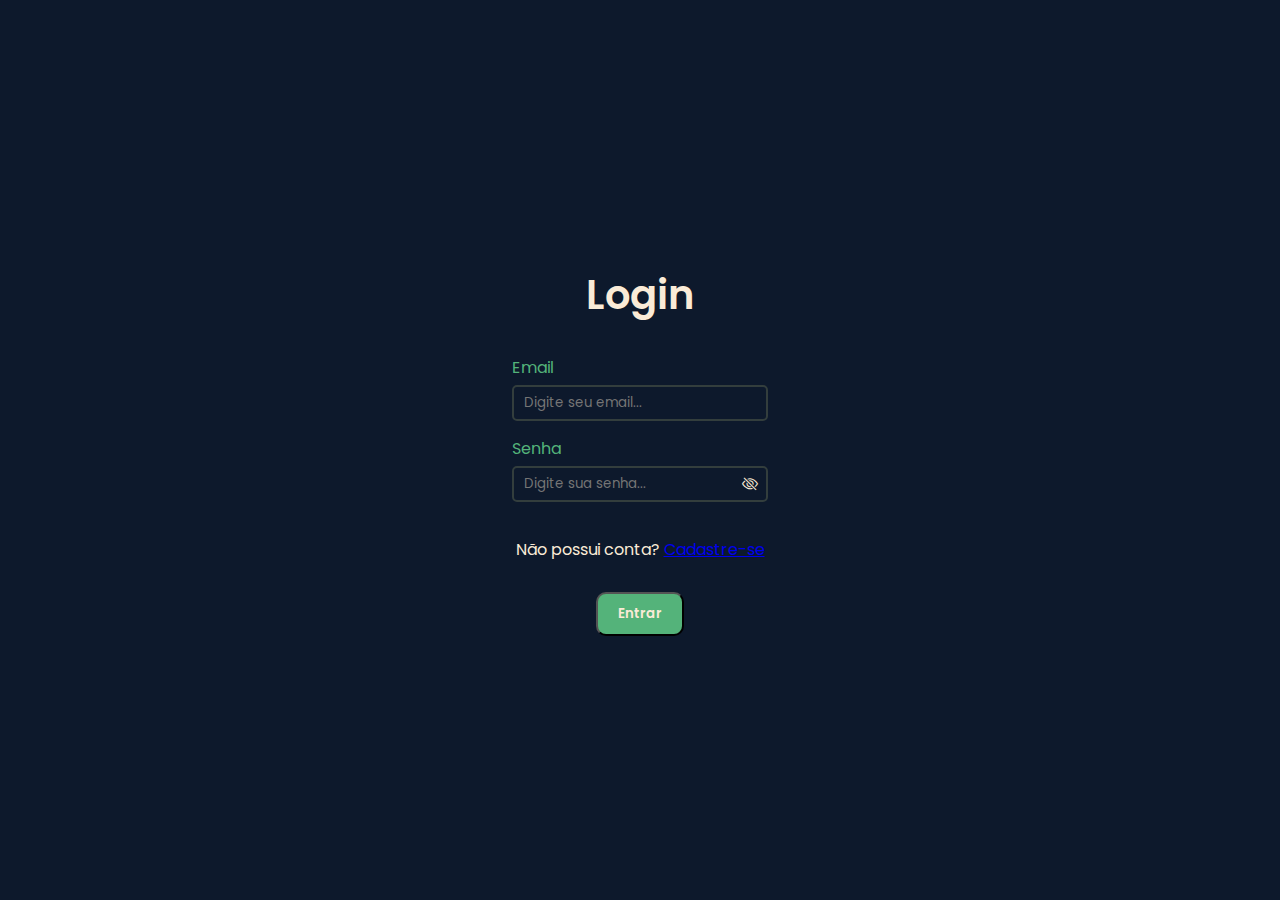
<file: index.html>
<!DOCTYPE html>
<html lang="pt-br">
<head>
    <meta charset="UTF-8">
    <meta name="viewport" content="width=device-width, initial-scale=1.0">
    <link rel="stylesheet" href="/css/login.css">
    <link rel="stylesheet" href="https://cdn.jsdelivr.net/npm/bootstrap-icons@1.11.3/font/bootstrap-icons.min.css">
    <title>Todo Today</title>
</head>
<body>
    <div id="main">
        <form action="" id="loginForm">
            <h1 class="title-login">Login</h1>
            <div id="content">
                <div class="input-box">
                    <label class="title-input" for="email">Email</label>
                    <input type="email" name="email" id="email" placeholder="Digite seu email..." class="input-input" required>
                    <small class="error-message"></small>
                </div>
                <div class="input-box">
                    <label class="title-input" for="password">Senha</label>
                    <div class="password-wrapper">
                        <input type="password" placeholder="Digite sua senha..." class="input-input" id="password" required>
                        <i class="bi bi-eye-slash" id="togglePassword" onclick="togglePasswordVisibility()"></i>
                    </div>
                    <small class="error-message"></small>
                </div>
            </div>
            <p class="no-account">Não possui conta? <a href="/register.html">Cadastre-se</a></p>
            <div class="div-button">
                <button type="submit" class="button-submit">Entrar</button>
            </div>
        </form>
        
    </div>
    <script src="/scripts/login.js"></script>
</body>
</html>
</file>
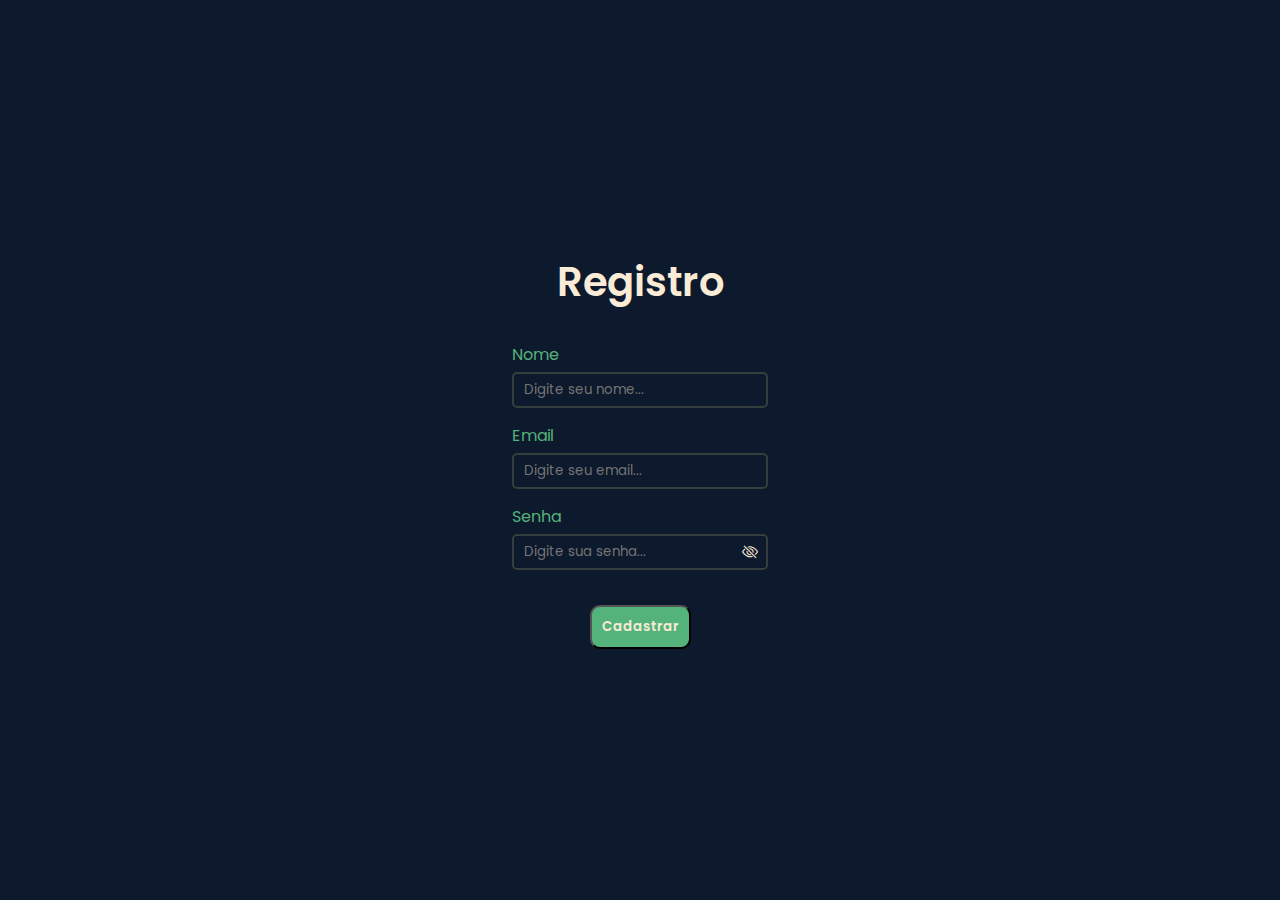
<file: register.html>
<!DOCTYPE html>
<html lang="pt-br">
<head>
    <meta charset="UTF-8">
    <meta name="viewport" content="width=device-width, initial-scale=1.0">
    <link rel="stylesheet" href="/css/register.css">
    <link rel="stylesheet" href="https://cdn.jsdelivr.net/npm/bootstrap-icons@1.11.3/font/bootstrap-icons.min.css">
    <title>Todo Today</title>
</head>
<body>

    <div id="main">
        
        <form id="registerForm">

            <h1 class="title-register">Registro</h1>

            <div id="content">

                <div class="input-box">
                    <label class="title-input" for="name">Nome</label>
                    <input type="text" id="name" name="name" placeholder="Digite seu nome..." class="input-input" required>
                    <small class="error-message"></small>
                </div>

                <div class="input-box">
                    <label class="title-input" for="email">Email</label>
                    <input type="email" id="email" name="email" placeholder="Digite seu email..." class="input-input" required>
                    <small class="error-message"></small>
                </div>
    
                <div class="input-box">
                    <label class="title-input" for="password">Senha</label>
                    <div class="password-wrapper">
                        <input type="password" id="password" name="password" placeholder="Digite sua senha..." class="input-input" required>
                        <i class="bi bi-eye-slash" id="togglePassword"></i>
                    </div>
                    <small class="error-message"></small>
                </div>
                
            </div>

            <div class="div-button">
                <button type="submit" class="button-submit">Cadastrar</button>
            </div>

        </form>
        
    </div>
    
    <script src="/scripts/register.js"></script>
</body>
</html>
</file>
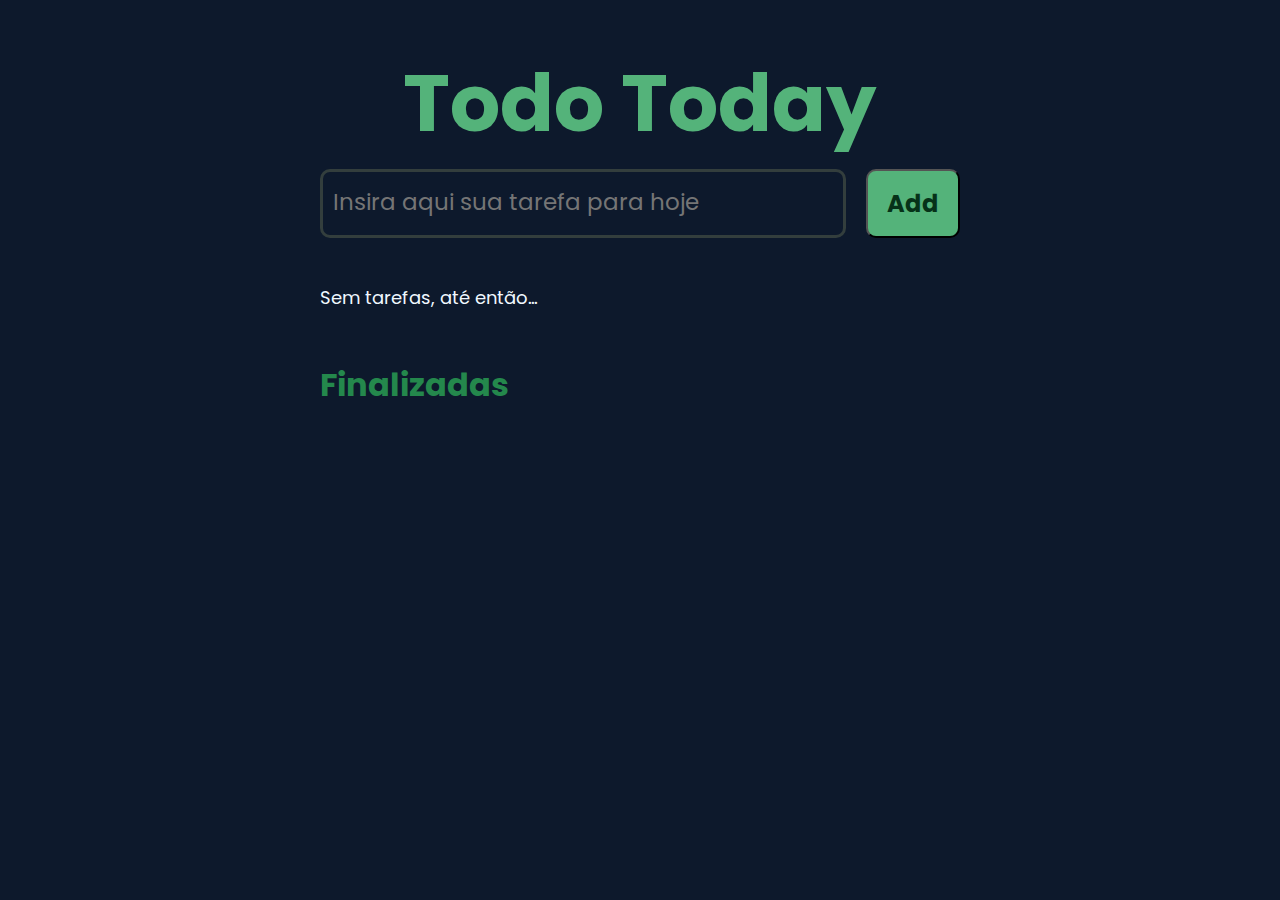
<file: todo.html>
<!DOCTYPE html>
<html lang="pt-br">
<head>
    <meta charset="UTF-8">
    <meta name="viewport" content="width=device-width, initial-scale=1.0">
    <link rel="stylesheet" href="/css/styles.css">
    <link rel="stylesheet" href="https://cdn.jsdelivr.net/npm/bootstrap-icons@1.11.3/font/bootstrap-icons.min.css">
    <title>Todo Today</title>
</head>
<body>

    <div id="main">
        <section id="list">
            <H1 class="title">Todo Today</H1>
            
            <div id="insert">
                <div id="input-box">
                    <input class="inputList" type="text" placeholder="Insira aqui sua tarefa para hoje">
                    <button class="addButton" onclick="validateInput()" >Add</button>
                </div>
                <span class="error"><a></a></span>
            </div>

        </section>

        <section id="sectionTasks">

            <div id="todo">
                <p class="loading">Sem tarefas, até então...</p>
                
                <ul class="listTasks">

                    
                </ul>
            </div>

            <div id="finished">
                <h1 class="finishedTitle">Finalizadas</h1>

                <ul class="finishedTasks">

                </ul>

            </div>

        </section>
        
    </div>
    
</body>
<script src="/scripts/scripts.js"></script>
</html>
</file>
<file: css/login.css>
@import url('https://fonts.googleapis.com/css2?family=Poppins:ital,wght@0,100;0,200;0,300;0,400;0,500;0,600;0,700;0,800;0,900&display=swap');

* {
    margin: 0;
    padding: 0;
    box-sizing: border-box;
    font-family: 'Poppins', sans-serif;
}

body {
    background-color: #0D192C;
    display: flex;
    align-items: center;
    justify-content: center;
}

form {
    display: flex;
    flex-direction: column;
    width: 100%;
    justify-content: center;
    align-items: center;
    gap: 30px;
}

#main {
    display: flex;
    width: 50%;
    height: 100vh;
    flex-direction: column;
    align-items: center;
    justify-content: center;
}

#content {
    display: flex;
    flex-direction: column;
    gap: 10px;
    width: 40%;
}

.input-box {
    display: flex;
    flex-direction: column;
    gap: 5px;
    width: 100%;
}

.title-input {
    color: #54B37A;
}

.input-input {
    background-color: transparent;
    border: 2px solid #333E3D;
    padding: 6px 10px;
    border-radius: 5px;
    width: 100%;
    color: antiquewhite;
}

.password-wrapper {
    position: relative;
    width: 100%;
}

.password-wrapper .bi {
    position: absolute;
    right: 10px;
    top: 50%;
    transform: translateY(-50%);
    cursor: pointer;
}

.title-login {
    color: antiquewhite;
    font-weight: 600;
    font-size: 40px;
}

.no-account {
    color: antiquewhite;
}

.button-submit {
    padding: 10px 20px;
    background-color: #54B37A;
    border-radius: 10px;
    color: antiquewhite;
    font-weight: 600;
    cursor: pointer;
    transition: background-color 0.3s ease;
}

.button-submit:hover {
    background-color: #408b5e;
}

.error-message {
    color: red;
    font-size: 12px;
    visibility: hidden;
}

#togglePassword{
    color: antiquewhite;
}
</file>
<file: css/register.css>
@import url('https://fonts.googleapis.com/css2?family=Poppins:ital,wght@0,100;0,200;0,300;0,400;0,500;0,600;0,700;0,800;0,900&display=swap');

* {
    margin: 0;
    padding: 0;
    box-sizing: border-box;
    font-family: 'Poppins',sans-serif;
}

body{
    background-color:#0D192C ;
    display: flex;
    align-items: center;
    justify-content: center;
}

form{
    display: flex;
    flex-direction: column;
    width: 100%;
    justify-content: center;
    align-items: center;
    gap: 30px;
}

#main{   
    display:flex;
    width: 50%;
    height:100vh;
    flex-direction: column;
    align-items: center;
    justify-content: center;
}

#content{
    display: flex;
    flex-direction: column;
    gap: 10px;
    width: 40%;
}

.input-box{
    display: flex;
    flex-direction: column;
    gap: 5px;
    width: 100%;
}

.title-input{
    color: #54B37A;
}

.input-input{
    background-color: transparent;
    border: 2px solid #333E3D;
    padding: 6px 10px;
    border-radius: 5px;
    width: 100%;
    color: antiquewhite;
}

.password-wrapper {
    position: relative;
    width: 100%;
}

.password-wrapper .bi {
    position: absolute;
    right: 10px;
    top: 50%;
    transform: translateY(-50%);
    cursor: pointer;
}

.title-register{
    color: antiquewhite;
    font-weight: 600;
    font-size: 40px;
}

.no-acount{
    color: antiquewhite;
}

.button-submit{
    padding: 10px 10px;
    background-color: #54B37A;
    border-radius: 10px;
    color: antiquewhite; 
    font-weight: 600;
    cursor: pointer;
    transition: background-color 0.3s ease;
}

.button-submit:hover{
    background-color: #408b5e;
}

.error-message {
    color: red;
    font-size: 12px;
    visibility: hidden;
}


#togglePassword{
    color: antiquewhite;
}
</file>
<file: css/styles.css>
@import url("https://fonts.googleapis.com/css2?family=Poppins:ital,wght@0,100;0,200;0,300;0,400;0,500;0,600;0,700;0,800;0,900;1,100;1,200;1,300;1,400;1,500;1,600;1,700;1,800;1,900&display=swap");

* {
  margin: 0;
  padding: 0;
  box-sizing: border-box;
  font-family: "Poppins", sans-serif;
}

body {
  background-color: #0d192c;
  display: flex;
  align-items: center;
  justify-content: center;
}

#main {
  display: flex;
  width: 50%;
  flex-direction: column;
  align-items: center;
  justify-content: center;
}

#list {
  margin-top: 2%;
  display: flex;
  flex-direction: column;
  justify-content: center;
  align-items: center;
  width: 100%;
}

#insert {
  margin-top: 1%;
  gap: 5px;
  display: flex;
  width: 100%;
  height: 70px;
  flex-direction: column;
}

#input-box {
  width: 100%;
  height: auto;
  display: flex;
  gap: 20px;
}

.title {
  color: #54b37a;
  margin-top: 30px;
  font-size: 5em;
}

.done {
  text-wrap: wrap;
  word-wrap: break-word;
  color: darkgray;
  text-decoration: line-through;
}

.text-task {
  width: 90%;
  word-break: break-all;
  text-overflow: ellipsis;
  white-space: nowrap;
  overflow: hidden;
}

.inputList {
  background: none;
  border-radius: 10px;
  border: 3px solid #333e3d;
  width: 100%;
  height: 100%;
  padding: 10px;
  color: aliceblue;
  font-size: larger;
}

.inputList-error {
  background: none;
  border-radius: 10px;
  border: 3px solid #d50d0d;
  width: 100%;
  height: 100%;
  padding: 10px;
  color: aliceblue;
  font-size: larger;
}

.error {
  visibility: hidden;
}

.error-message {
  visibility: visible;
  color: rgb(170, 35, 35);
  font-size: x-large;
}

.inputList::placeholder {
  font-size: 1.2em;
}

.inputList:focus {
  outline: none;
}

.addButton {
  color: #063218;
  border-radius: 10px;
  background-color: #54b37a;
  font-size: x-large;
  font-weight: bolder;
  padding: 15px 3%;
  cursor: pointer;
}

#sectionTasks {
  margin-top: 7%;
  width: 100%;
}

.task {
  display: flex;
  justify-content: space-between;
  border-radius: 5px;
  color: aliceblue;
  list-style: none;
  background-color: #2d3954;
  width: 100%;
  padding: 15px;
  font-size: larger;
  align-items: center;
}

.task :hover {
  transform: scale(1, 2);
}

#finished {
  margin-top: 50px;
}

.finishedTitle {
  color: #24884c;
  font-size: xx-large;
}

.bi {
  cursor: pointer;
}

.listTasks {
  display: flex;
  flex-direction: column;
  gap: 10px;
}

.loading {
  color: aliceblue;
  font-size: large;
}

.finishedTasks {
  margin-top: 15px;
  display: flex;
  flex-direction: column;
  gap: 10px;
}

@media (max-width: 1000px) {
  .title {
    font-size: 4em;
  }
}

@media (max-width: 780px) {
  .title {
    font-size: 3em;
  }
}

@media (max-width: 580px) {
  #main {
    width: 80%;
  }

  .title {
    margin-top: 50px;
    font-size: 2.5em;
  }

  #insert {
    margin-top: 30px;
    gap: 5px;
    display: flex;
    width: 100%;
    height: auto;
  }

  .addButton {
    border-radius: 5px;
    font-size: smaller;
    font-weight: bolder;
    padding: 5px 10px;
    cursor: pointer;
    border: none;
  }

  .inputList {
    border-radius: 5px;
    border: 1.5px solid #333e3d;
    width: 100%;
    height: 30px;
    padding: 5px 5px;

    font-size: 10px;
  }

  .inputList::placeholder {
    font-size: 10px;
  }

  .finishedTitle {
    font-size: large;
  }

  .task {
    list-style: none;
    background-color: #2d3954;
    width: 100%;
    padding: 10px;
    font-size: 12px;
  }

  #todo {
    margin-top: 20px;
  }

  .inputList-error {
    background: none;
    border-radius: 5px;
    border: 3px solid #d50d0d;
    width: 100%;
    height: 30px;
    padding: 5px 5px;
    color: aliceblue;
    font-size: 10px;
  }

  .error {
    visibility: hidden;
  }

  .error-message {
    visibility: visible;
    color: rgb(170, 35, 35);
    font-size: 9px;
  }

  .loading {
    font-size: 10px;
  }
}
</file>
